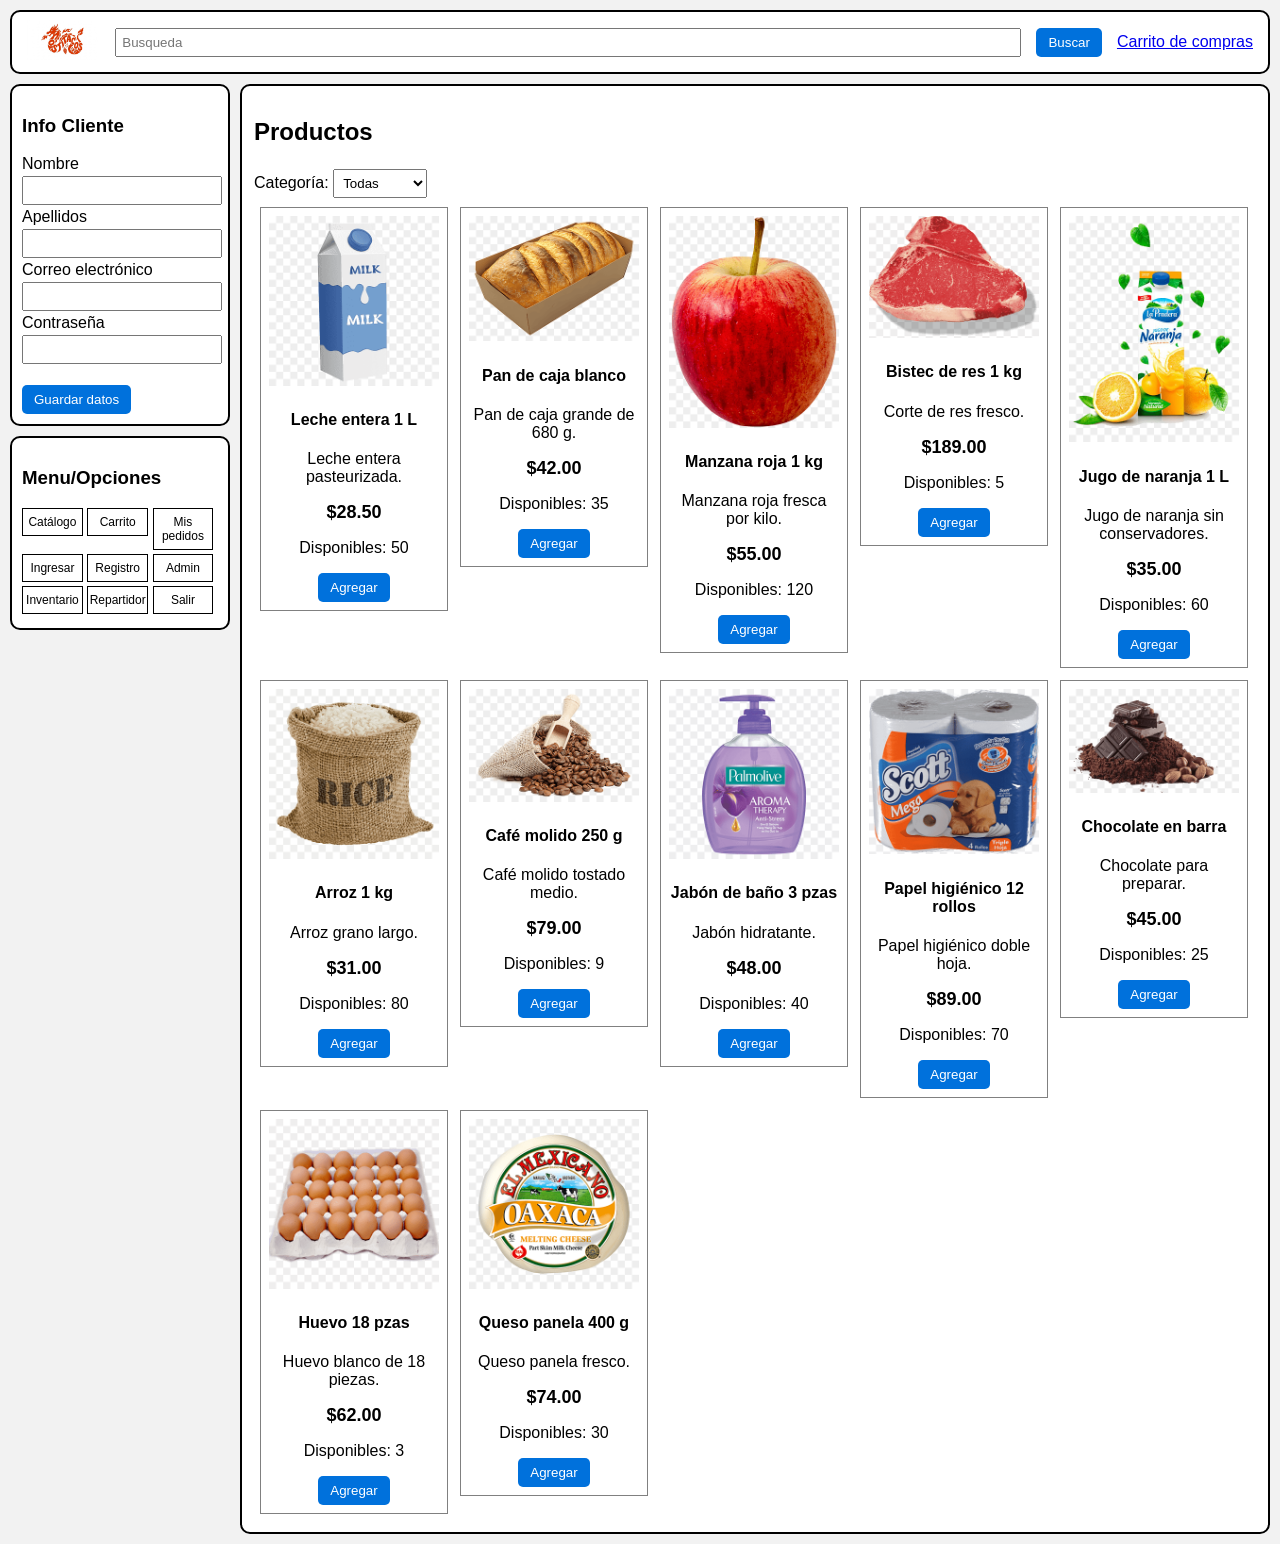
<file: index.html>
<!DOCTYPE html>
<html lang="es">
<head>
  <meta charset="UTF-8">
  <title>SuperYa</title>
  <!-- Esta pagina manda directo al catalogo -->
  <meta http-equiv="refresh" content="0; url=pages/catalogo.html">
</head>
<body>
  <p>Cargando... <a href="pages/catalogo.html">Entrar al catálogo</a></p>
</body>
</html>
</file>
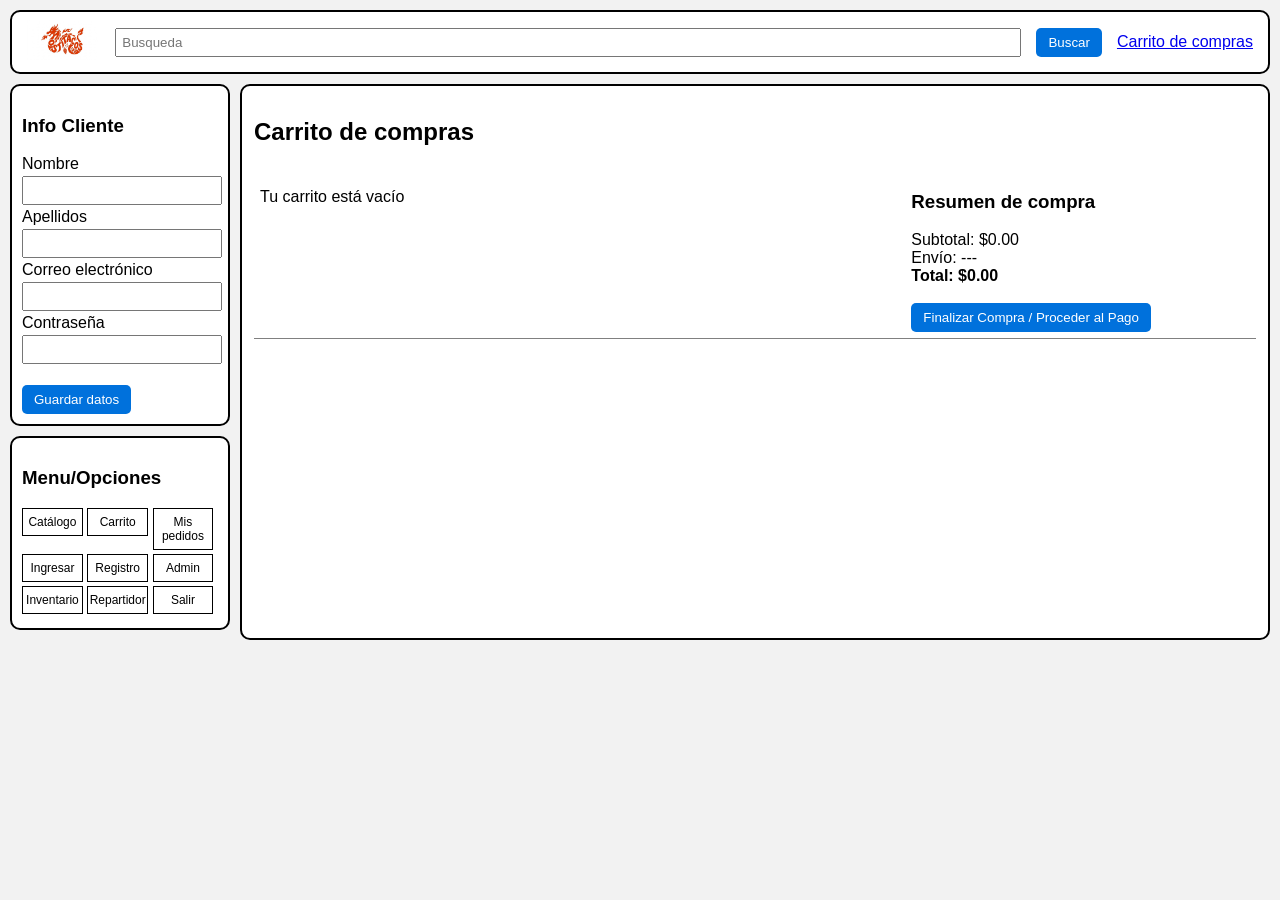
<file: pages/carrito.html>
<!DOCTYPE html>
<html lang="es">
<head>
  <meta charset="UTF-8">
  <title>Carrito - SuperYa</title>
  <link rel="stylesheet" href="../css/estilos.css">
</head>
<body>

  <!-- ENCABEZADO -->
  <div class="encabezado">
    <a href="catalogo.html"><img src="../img/logo.jpg" alt="LOGO/MARCA"></a>
    <input type="text" id="buscador" placeholder="Busqueda">
    <button onclick="buscar('catalogo.html')">Buscar</button>
    <a href="carrito.html">Carrito de compras </a>
  </div>

  <div class="contenedor">

    <!-- PANEL IZQUIERDO -->
    <div class="lateral">
      <div class="caja">
        <h3>Info Cliente</h3>
        Nombre<br><input type="text" id="cliNombre"><br>
        Apellidos<br><input type="text" id="cliApellidos"><br>
        Correo electrónico<br><input type="email" id="cliCorreo"><br>
        Contraseña<br><input type="password" id="cliClave"><br><br>
        <button onclick="guardarCliente()">Guardar datos</button>
      </div>
      <div class="caja menu">
        <h3>Menu/Opciones</h3>
        <a href="catalogo.html">Catálogo</a>
        <a href="carrito.html">Carrito</a>
        <a href="mis-pedidos.html">Mis pedidos</a>
        <a href="login.html">Ingresar</a>
        <a href="registro.html">Registro</a>
        <a href="admin/dashboard.html">Admin</a>
        <a href="admin/inventario.html">Inventario</a>
        <a href="repartidor/pedidos.html">Repartidor</a>
        <a href="#" onclick="cerrarSesion('login.html')">Salir</a>
      </div>
    </div>

    <!-- CONTENIDO -->
    <div class="principal">
      <h2>Carrito de compras</h2>
      <table>
        <tr>
          <td id="lista" width="65%" style="vertical-align:top"></td>
          <td style="vertical-align:top">
            <h3>Resumen de compra</h3>
            Subtotal: <span id="subtotal"></span><br>
            Envío: <span id="envio"></span><br>
            <b>Total: <span id="total"></span></b>
            <br><br>
            <button onclick="irAlPago()">Finalizar Compra / Proceder al Pago</button>
          </td>
        </tr>
      </table>
    </div>
  </div>

  <script src="../js/datos.js"></script>
  <script src="../js/carrito.js"></script>
</body>
</html>
</file>
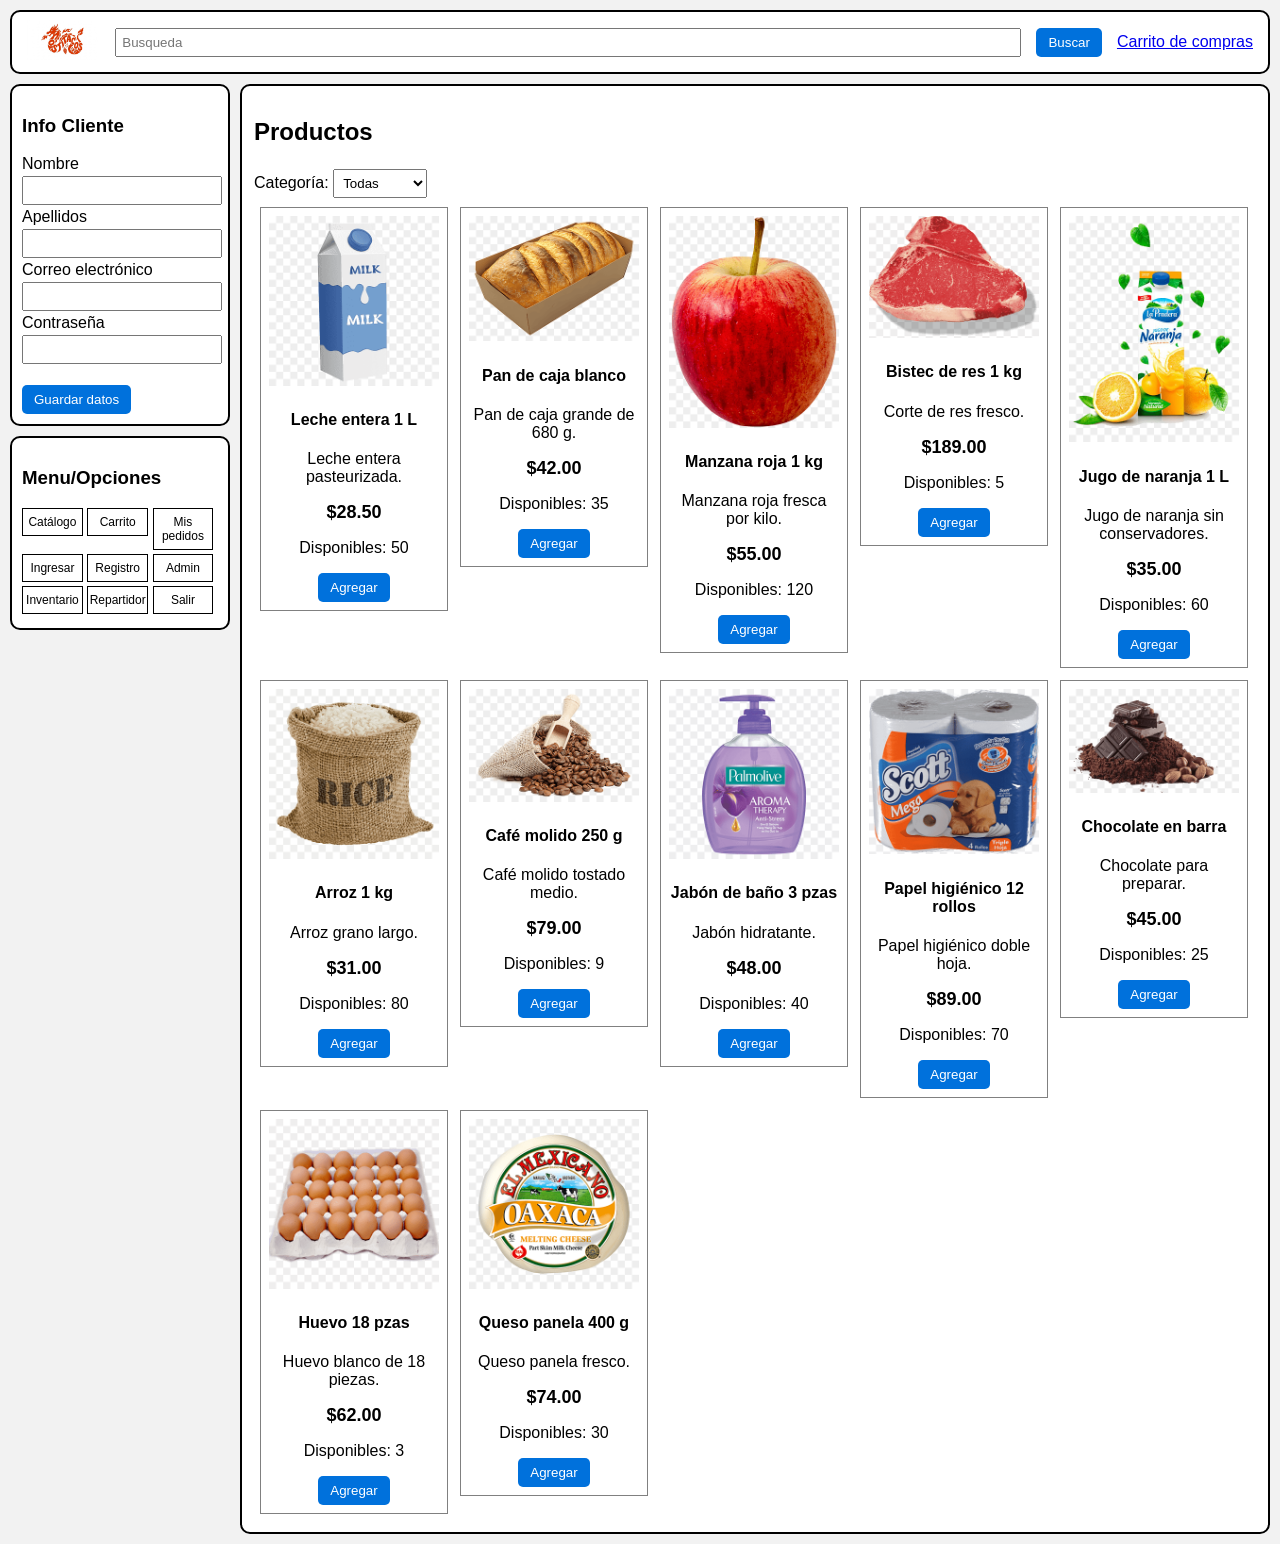
<file: pages/catalogo.html>
<!DOCTYPE html>
<html lang="es">
<head>
  <meta charset="UTF-8">
  <title>Catálogo - SuperYa</title>
  <link rel="stylesheet" href="../css/estilos.css">
</head>
<body>

  <!-- ENCABEZADO -->
  <div class="encabezado">
    <a href="catalogo.html"><img src="../img/logo.jpg" alt="LOGO/MARCA"></a>
    <input type="text" id="buscador" placeholder="Busqueda">
    <button onclick="buscar('catalogo.html')">Buscar</button>
    <a href="carrito.html">Carrito de compras</a>
  </div>

  <div class="contenedor">

    <!-- PANEL IZQUIERDO -->
    <div class="lateral">
      <div class="caja">
        <h3>Info Cliente</h3>
        Nombre<br><input type="text" id="cliNombre"><br>
        Apellidos<br><input type="text" id="cliApellidos"><br>
        Correo electrónico<br><input type="email" id="cliCorreo"><br>
        Contraseña<br><input type="password" id="cliClave"><br><br>
        <button onclick="guardarCliente()">Guardar datos</button>
      </div>
      <div class="caja menu">
        <h3>Menu/Opciones</h3>
        <a href="catalogo.html">Catálogo</a>
        <a href="carrito.html">Carrito</a>
        <a href="mis-pedidos.html">Mis pedidos</a>
        <a href="login.html">Ingresar</a>
        <a href="registro.html">Registro</a>
        <a href="admin/dashboard.html">Admin</a>
        <a href="admin/inventario.html">Inventario</a>
        <a href="repartidor/pedidos.html">Repartidor</a>
        <a href="#" onclick="cerrarSesion('login.html')">Salir</a>
      </div>
    </div>

    <!-- CONTENIDO -->
    <div class="principal">
      <h2>Productos</h2>
      Categoría:
      <select id="categoria" onchange="mostrar()">
        <option value="">Todas</option>
        <option>Lácteos</option>
        <option>Panadería</option>
        <option>Frutas</option>
        <option>Carnes</option>
        <option>Bebidas</option>
        <option>Despensa</option>
        <option>Limpieza</option>
      </select>
      <div id="productos"></div>
    </div>
  </div>

  <script src="../js/datos.js"></script>
  <script src="../js/catalogo.js"></script>
</body>
</html>
</file>
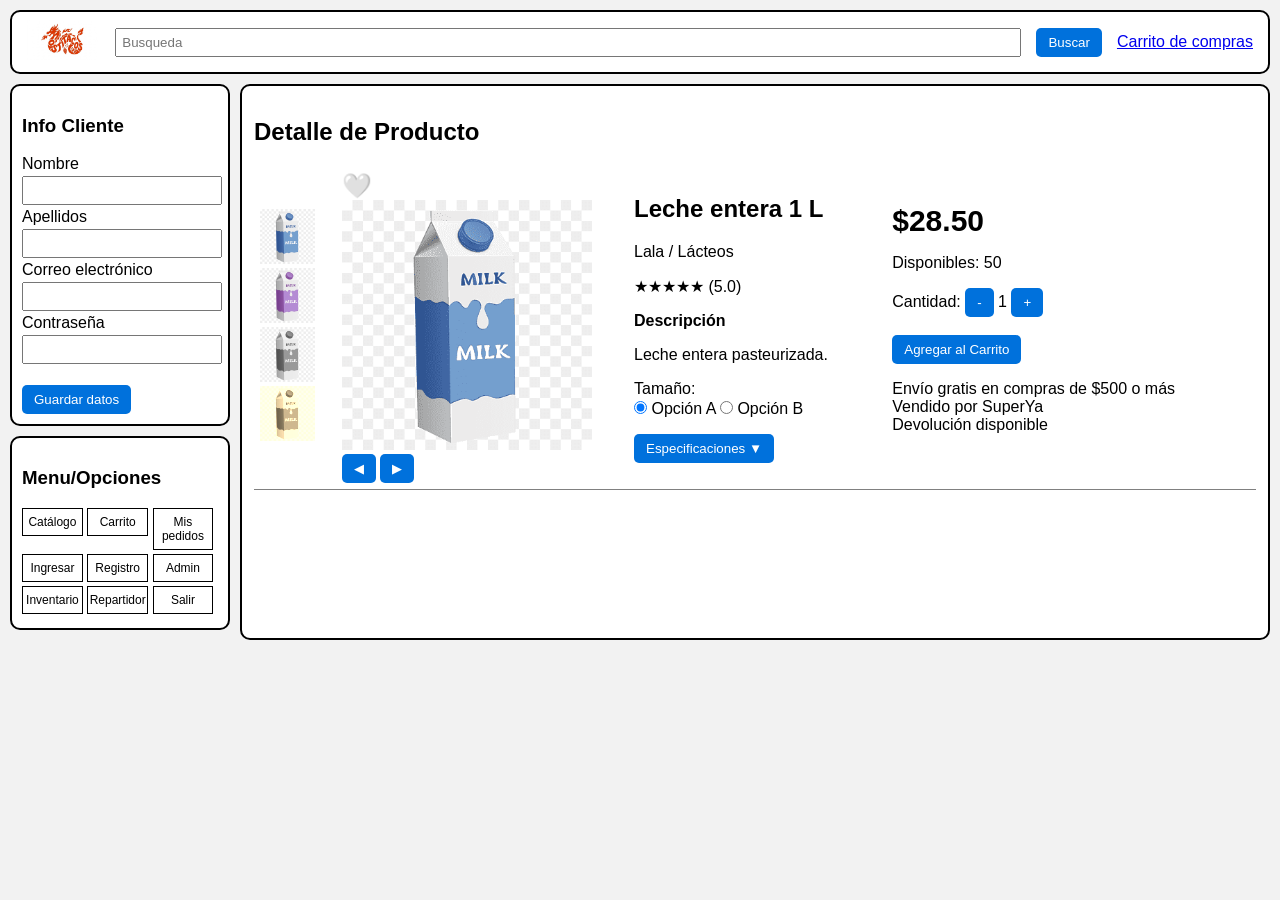
<file: pages/detalle-producto.html>
<!DOCTYPE html>
<html lang="es">
<head>
  <meta charset="UTF-8">
  <title>Detalle de producto - SuperYa</title>
  <link rel="stylesheet" href="../css/estilos.css">
</head>
<body>

  <!-- ENCABEZADO -->
  <div class="encabezado">
    <a href="catalogo.html"><img src="../img/logo.jpg" alt="LOGO/MARCA"></a>
    <input type="text" id="buscador" placeholder="Busqueda">
    <button onclick="buscar('catalogo.html')">Buscar</button>
    <a href="carrito.html">Carrito de compras</a>
  </div>

  <div class="contenedor">

    <!-- PANEL IZQUIERDO -->
    <div class="lateral">
      <div class="caja">
        <h3>Info Cliente</h3>
        Nombre<br><input type="text" id="cliNombre"><br>
        Apellidos<br><input type="text" id="cliApellidos"><br>
        Correo electrónico<br><input type="email" id="cliCorreo"><br>
        Contraseña<br><input type="password" id="cliClave"><br><br>
        <button onclick="guardarCliente()">Guardar datos</button>
      </div>
      <div class="caja menu">
        <h3>Menu/Opciones</h3>
        <a href="catalogo.html">Catálogo</a>
        <a href="carrito.html">Carrito</a>
        <a href="mis-pedidos.html">Mis pedidos</a>
        <a href="login.html">Ingresar</a>
        <a href="registro.html">Registro</a>
        <a href="admin/dashboard.html">Admin</a>
        <a href="admin/inventario.html">Inventario</a>
        <a href="repartidor/pedidos.html">Repartidor</a>
        <a href="#" onclick="cerrarSesion('login.html')">Salir</a>
      </div>
    </div>

    <!-- CONTENIDO -->
    <div class="principal">
      <h2>Detalle de Producto</h2>
      <table>
        <tr>
          <td width="70">
            <img id="mini0" width="55" onclick="cambiarFoto(0)"><br>
            <img id="mini1" width="55" onclick="cambiarFoto(1)"><br>
            <img id="mini2" width="55" onclick="cambiarFoto(2)"><br>
            <img id="mini3" width="55" onclick="cambiarFoto(3)">
          </td>
          <td width="280">
            <span id="corazon" onclick="favorito()" style="font-size:24px; cursor:pointer">🤍</span><br>
            <img id="fotoGrande" width="250"><br>
            <button onclick="cambiarFoto(posicion - 1)">◀</button>
            <button onclick="cambiarFoto(posicion + 1)">▶</button>
          </td>
          <td>
            <h2 id="nombre"></h2>
            <p id="marca"></p>
            <p id="estrellas"></p>
            <b>Descripción</b>
            <p id="descripcion"></p>
            Tamaño:<br>
            <input type="radio" name="tamano" checked> Opción A
            <input type="radio" name="tamano"> Opción B
            <p><button onclick="verEspecificaciones()">Especificaciones ▼</button></p>
            <ul id="specs" style="display:none"></ul>
          </td>
          <td>
            <div class="precio" style="font-size:30px" id="precio"></div>
            <p id="stock"></p>
            Cantidad:
            <button onclick="restarCantidad()">-</button>
            <span id="cantidad">1</span>
            <button onclick="sumarCantidad()">+</button>
            <br><br>
            <button onclick="agregar()">Agregar al Carrito</button>
            <p>Envío gratis en compras de $500 o más<br>Vendido por SuperYa<br>Devolución disponible</p>
          </td>
        </tr>
      </table>
    </div>
  </div>

  <script src="../js/datos.js"></script>
  <script src="../js/detalle.js"></script>
</body>
</html>
</file>
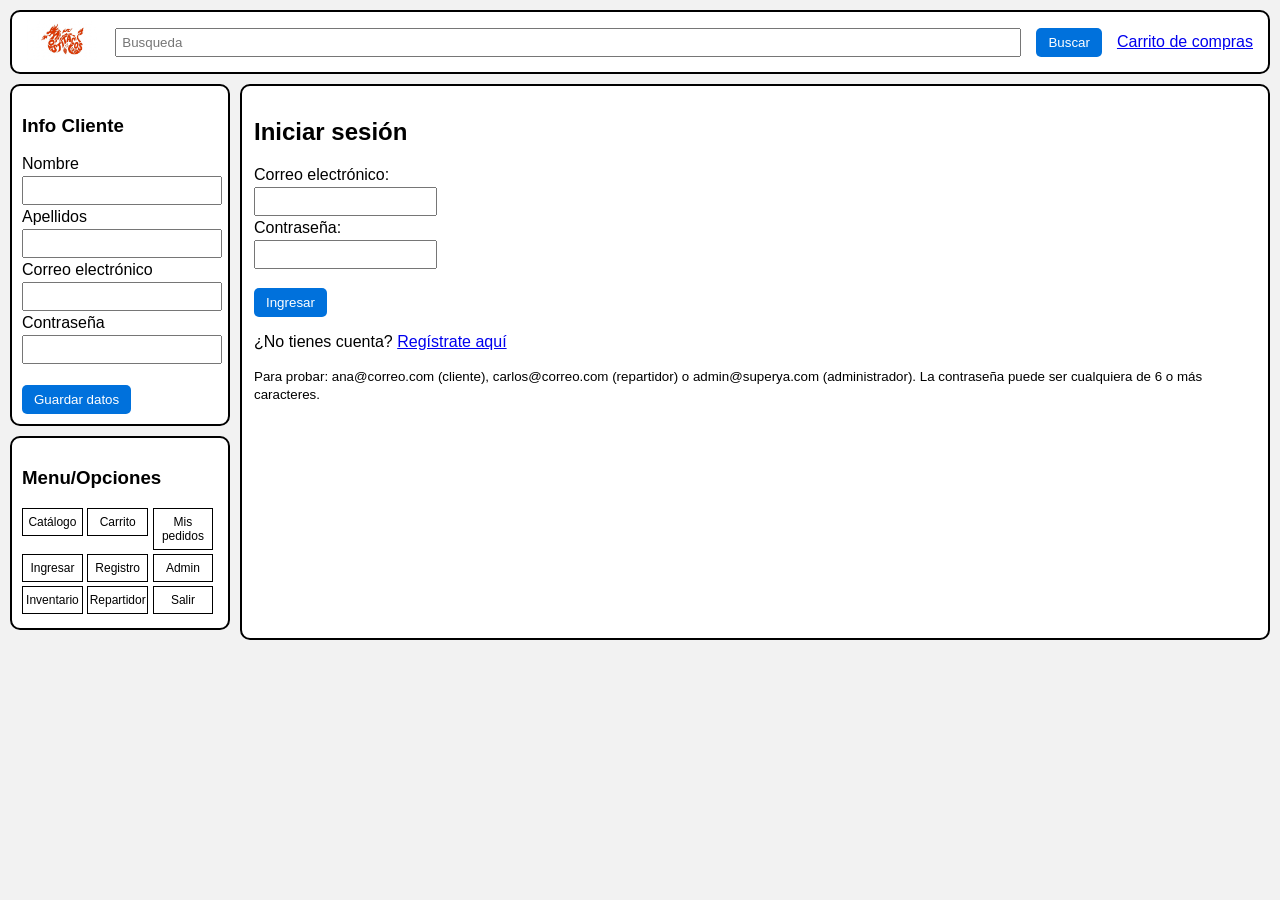
<file: pages/login.html>
<!DOCTYPE html>
<html lang="es">
<head>
  <meta charset="UTF-8">
  <title>Iniciar sesión - SuperYa</title>
  <link rel="stylesheet" href="../css/estilos.css">
</head>
<body>

  <!-- ENCABEZADO -->
  <div class="encabezado">
    <a href="catalogo.html"><img src="../img/logo.jpg" alt="LOGO/MARCA"></a>
    <input type="text" id="buscador" placeholder="Busqueda">
    <button onclick="buscar('catalogo.html')">Buscar</button>
    <a href="carrito.html">Carrito de compras</a>
  </div>

  <div class="contenedor">

    <!-- PANEL IZQUIERDO -->
    <div class="lateral">
      <div class="caja">
        <h3>Info Cliente</h3>
        Nombre<br><input type="text" id="cliNombre"><br>
        Apellidos<br><input type="text" id="cliApellidos"><br>
        Correo electrónico<br><input type="email" id="cliCorreo"><br>
        Contraseña<br><input type="password" id="cliClave"><br><br>
        <button onclick="guardarCliente()">Guardar datos</button>
      </div>
      <div class="caja menu">
        <h3>Menu/Opciones</h3>
        <a href="catalogo.html">Catálogo</a>
        <a href="carrito.html">Carrito</a>
        <a href="mis-pedidos.html">Mis pedidos</a>
        <a href="login.html">Ingresar</a>
        <a href="registro.html">Registro</a>
        <a href="admin/dashboard.html">Admin</a>
        <a href="admin/inventario.html">Inventario</a>
        <a href="repartidor/pedidos.html">Repartidor</a>
        <a href="#" onclick="cerrarSesion('login.html')">Salir</a>
      </div>
    </div>

    <!-- CONTENIDO -->
    <div class="principal">
      <h2>Iniciar sesión</h2>
      Correo electrónico:<br><input type="email" id="correo"><br>
      Contraseña:<br><input type="password" id="clave"><br>
      <p class="error" id="error"></p>
      <button onclick="iniciarSesion()">Ingresar</button>
      <p>¿No tienes cuenta? <a href="registro.html">Regístrate aquí</a></p>
      <p><small>Para probar: ana@correo.com (cliente), carlos@correo.com (repartidor) o admin@superya.com (administrador). La contraseña puede ser cualquiera de 6 o más caracteres.</small></p>
    </div>
  </div>

  <script src="../js/datos.js"></script>
  <script src="../js/login.js"></script>
</body>
</html>
</file>
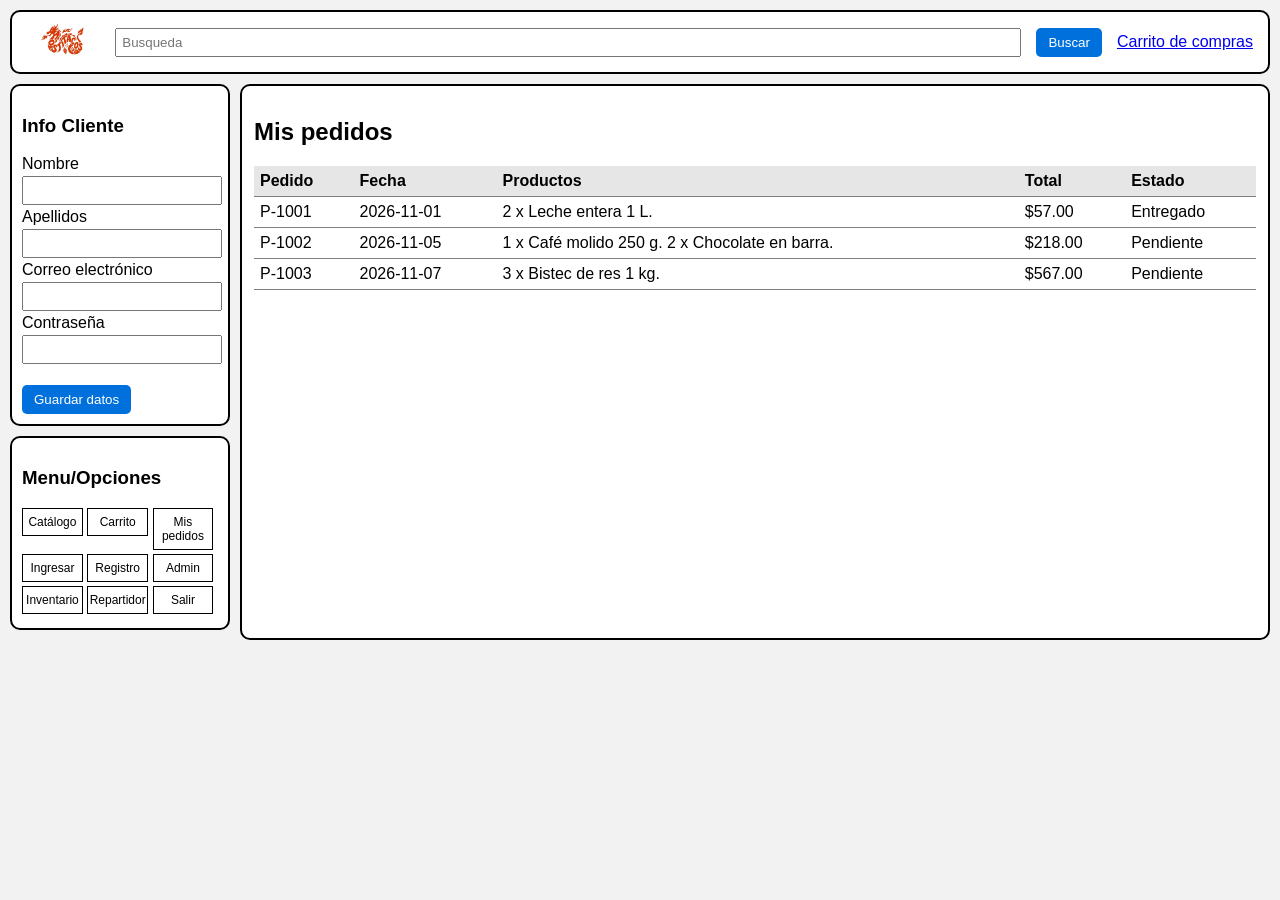
<file: pages/mis-pedidos.html>
<!DOCTYPE html>
<html lang="es">
<head>
  <meta charset="UTF-8">
  <title>Mis pedidos - SuperYa</title>
  <link rel="stylesheet" href="../css/estilos.css">
</head>
<body>

  <!-- ENCABEZADO -->
  <div class="encabezado">
    <a href="catalogo.html"><img src="../img/logo.jpg" alt="LOGO/MARCA"></a>
    <input type="text" id="buscador" placeholder="Busqueda">
    <button onclick="buscar('catalogo.html')">Buscar</button>
    <a href="carrito.html">Carrito de compras</a>
  </div>

  <div class="contenedor">

    <!-- PANEL IZQUIERDO -->
    <div class="lateral">
      <div class="caja">
        <h3>Info Cliente</h3>
        Nombre<br><input type="text" id="cliNombre"><br>
        Apellidos<br><input type="text" id="cliApellidos"><br>
        Correo electrónico<br><input type="email" id="cliCorreo"><br>
        Contraseña<br><input type="password" id="cliClave"><br><br>
        <button onclick="guardarCliente()">Guardar datos</button>
      </div>
      <div class="caja menu">
        <h3>Menu/Opciones</h3>
        <a href="catalogo.html">Catálogo</a>
        <a href="carrito.html">Carrito</a>
        <a href="mis-pedidos.html">Mis pedidos</a>
        <a href="login.html">Ingresar</a>
        <a href="registro.html">Registro</a>
        <a href="admin/dashboard.html">Admin</a>
        <a href="admin/inventario.html">Inventario</a>
        <a href="repartidor/pedidos.html">Repartidor</a>
        <a href="#" onclick="cerrarSesion('login.html')">Salir</a>
      </div>
    </div>

    <!-- CONTENIDO -->
    <div class="principal">
      <h2>Mis pedidos</h2>
      <table>
        <tr><th>Pedido</th><th>Fecha</th><th>Productos</th><th>Total</th><th>Estado</th></tr>
        <tbody id="tabla"></tbody>
      </table>
    </div>
  </div>

  <script src="../js/datos.js"></script>
  <script src="../js/mis-pedidos.js"></script>
</body>
</html>
</file>
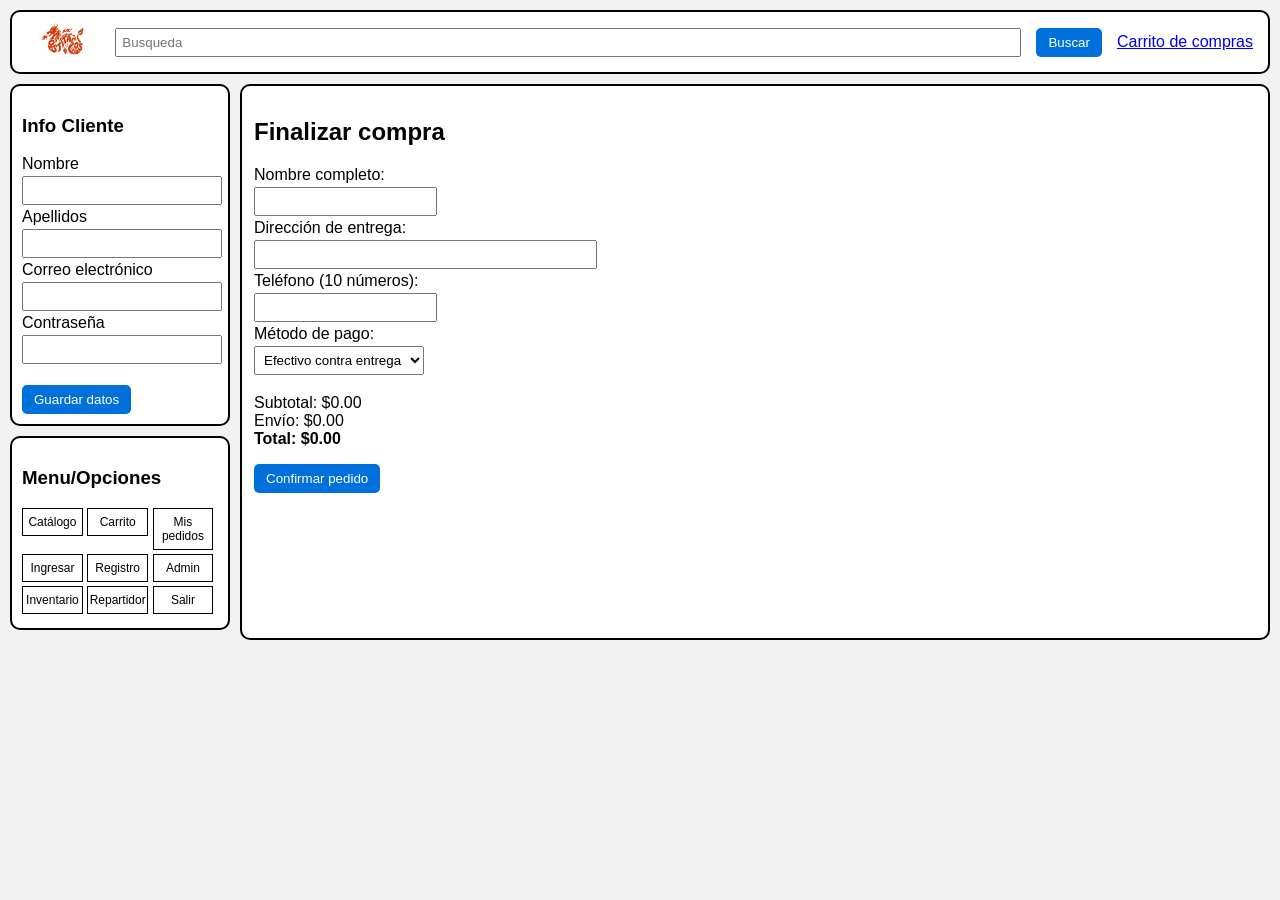
<file: pages/pago.html>
<!DOCTYPE html>
<html lang="es">
<head>
  <meta charset="UTF-8">
  <title>Pago - SuperYa</title>
  <link rel="stylesheet" href="../css/estilos.css">
</head>
<body>

  <!-- ENCABEZADO -->
  <div class="encabezado">
    <a href="catalogo.html"><img src="../img/logo.jpg" alt="LOGO/MARCA"></a>
    <input type="text" id="buscador" placeholder="Busqueda">
    <button onclick="buscar('catalogo.html')">Buscar</button>
    <a href="carrito.html">Carrito de compras</a>
  </div>

  <div class="contenedor">

    <!-- PANEL IZQUIERDO -->
    <div class="lateral">
      <div class="caja">
        <h3>Info Cliente</h3>
        Nombre<br><input type="text" id="cliNombre"><br>
        Apellidos<br><input type="text" id="cliApellidos"><br>
        Correo electrónico<br><input type="email" id="cliCorreo"><br>
        Contraseña<br><input type="password" id="cliClave"><br><br>
        <button onclick="guardarCliente()">Guardar datos</button>
      </div>
      <div class="caja menu">
        <h3>Menu/Opciones</h3>
        <a href="catalogo.html">Catálogo</a>
        <a href="carrito.html">Carrito</a>
        <a href="mis-pedidos.html">Mis pedidos</a>
        <a href="login.html">Ingresar</a>
        <a href="registro.html">Registro</a>
        <a href="admin/dashboard.html">Admin</a>
        <a href="admin/inventario.html">Inventario</a>
        <a href="repartidor/pedidos.html">Repartidor</a>
        <a href="#" onclick="cerrarSesion('login.html')">Salir</a>
      </div>
    </div>

    <!-- CONTENIDO -->
    <div class="principal">
      <h2>Finalizar compra</h2>
      <div id="confirmacion" class="mensaje" style="display:none"></div>
      <div id="formulario">
        Nombre completo:<br><input type="text" id="nombre"><br>
        Dirección de entrega:<br><input type="text" id="direccion" size="40"><br>
        Teléfono (10 números):<br><input type="text" id="telefono"><br>
        Método de pago:<br>
        <select id="metodo" onchange="cambiarMetodo()">
          <option value="efectivo">Efectivo contra entrega</option>
          <option value="tarjeta">Tarjeta</option>
        </select>
        <div id="datosTarjeta" style="display:none">
          Número de tarjeta (16 números):<br><input type="text" id="tarjeta">
        </div>
        <p id="resumen"></p>
        <p class="error" id="error"></p>
        <button onclick="confirmarPedido()">Confirmar pedido</button>
      </div>
    </div>
  </div>

  <script src="../js/datos.js"></script>
  <script src="../js/pago.js"></script>
</body>
</html>
</file>
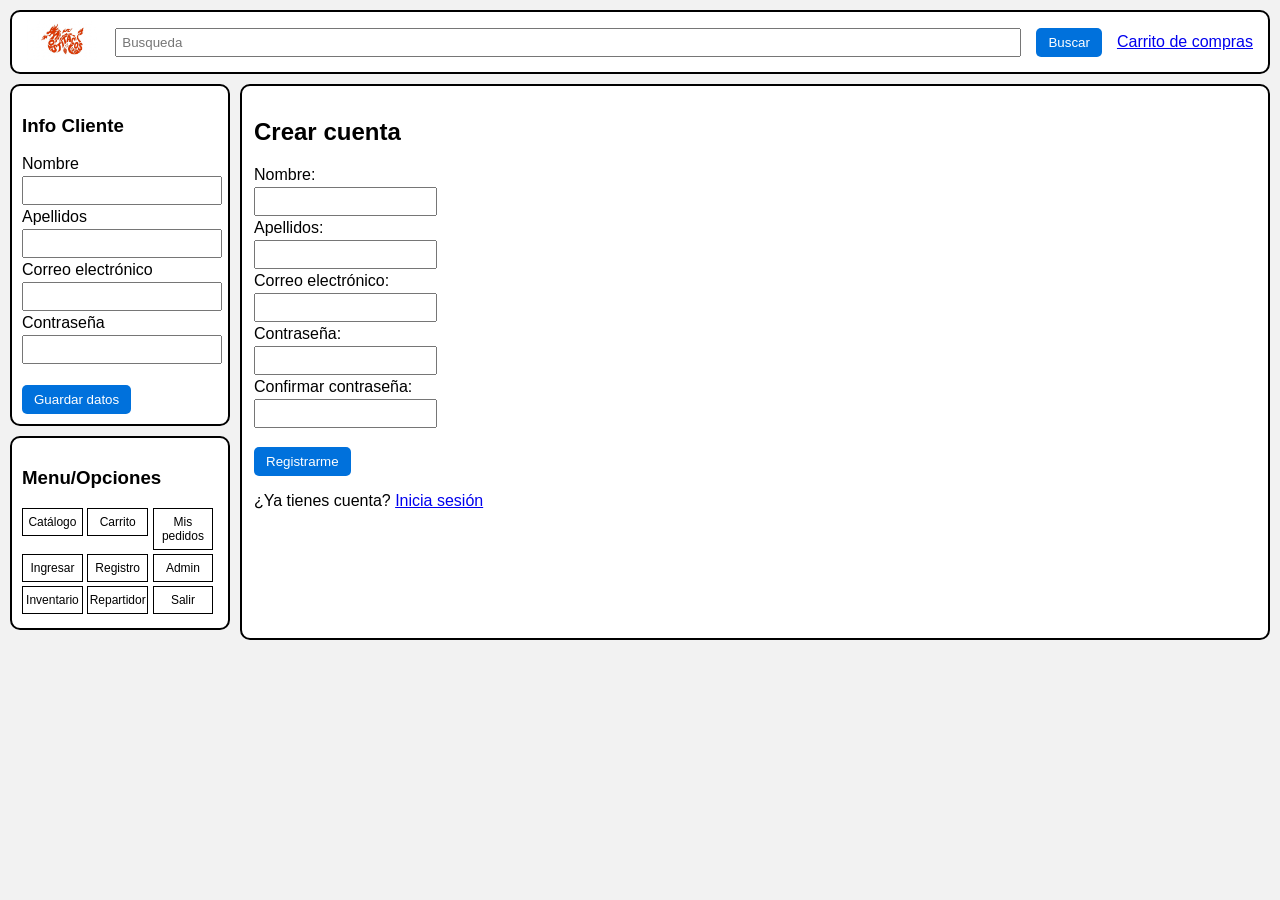
<file: pages/registro.html>
<!DOCTYPE html>
<html lang="es">
<head>
  <meta charset="UTF-8">
  <title>Registro - SuperYa</title>
  <link rel="stylesheet" href="../css/estilos.css">
</head>
<body>

  <!-- ENCABEZADO -->
  <div class="encabezado">
    <a href="catalogo.html"><img src="../img/logo.jpg" alt="LOGO/MARCA"></a>
    <input type="text" id="buscador" placeholder="Busqueda">
    <button onclick="buscar('catalogo.html')">Buscar</button>
    <a href="carrito.html">Carrito de compras</a>
  </div>

  <div class="contenedor">

    <!-- PANEL IZQUIERDO -->
    <div class="lateral">
      <div class="caja">
        <h3>Info Cliente</h3>
        Nombre<br><input type="text" id="cliNombre"><br>
        Apellidos<br><input type="text" id="cliApellidos"><br>
        Correo electrónico<br><input type="email" id="cliCorreo"><br>
        Contraseña<br><input type="password" id="cliClave"><br><br>
        <button onclick="guardarCliente()">Guardar datos</button>
      </div>
      <div class="caja menu">
        <h3>Menu/Opciones</h3>
        <a href="catalogo.html">Catálogo</a>
        <a href="carrito.html">Carrito</a>
        <a href="mis-pedidos.html">Mis pedidos</a>
        <a href="login.html">Ingresar</a>
        <a href="registro.html">Registro</a>
        <a href="admin/dashboard.html">Admin</a>
        <a href="admin/inventario.html">Inventario</a>
        <a href="repartidor/pedidos.html">Repartidor</a>
        <a href="#" onclick="cerrarSesion('login.html')">Salir</a>
      </div>
    </div>

    <!-- CONTENIDO -->
    <div class="principal">
      <h2>Crear cuenta</h2>
      Nombre:<br><input type="text" id="nombre"><br>
      Apellidos:<br><input type="text" id="apellidos"><br>
      Correo electrónico:<br><input type="email" id="correo"><br>
      Contraseña:<br><input type="password" id="clave"><br>
      Confirmar contraseña:<br><input type="password" id="clave2"><br>
      <p class="error" id="error"></p>
      <button onclick="registrar()">Registrarme</button>
      <p>¿Ya tienes cuenta? <a href="login.html">Inicia sesión</a></p>
    </div>
  </div>

  <script src="../js/datos.js"></script>
  <script src="../js/registro.js"></script>
</body>
</html>
</file>
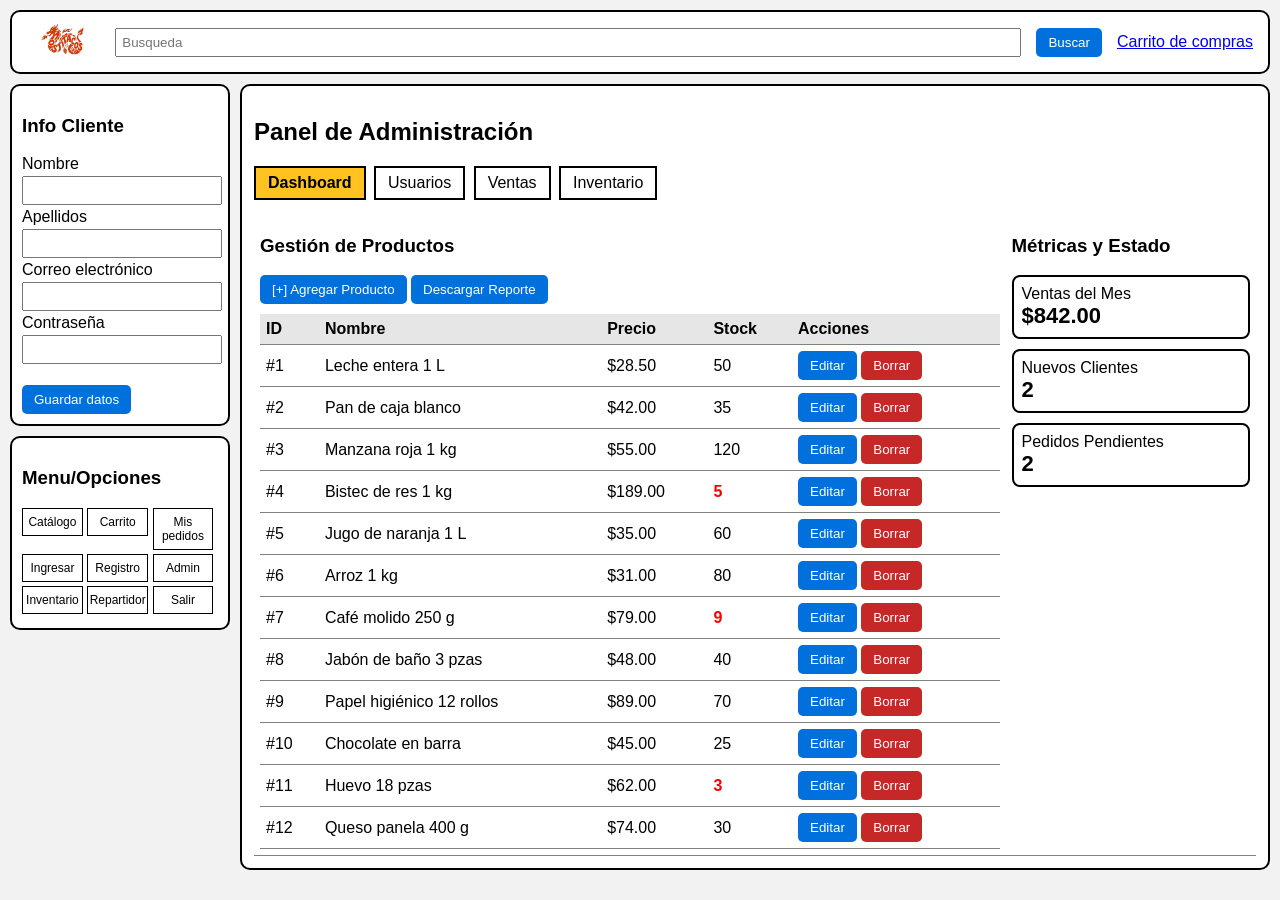
<file: pages/admin/dashboard.html>
<!DOCTYPE html>
<html lang="es">
<head>
  <meta charset="UTF-8">
  <title>Dashboard - SuperYa</title>
  <link rel="stylesheet" href="../../css/estilos.css">
</head>
<body>

  <!-- ENCABEZADO -->
  <div class="encabezado">
    <a href="../catalogo.html"><img src="../../img/logo.jpg" alt="LOGO/MARCA"></a>
    <input type="text" id="buscador" placeholder="Busqueda">
    <button onclick="buscar('../catalogo.html')">Buscar</button>
    <a href="../carrito.html">Carrito de compras</a>
  </div>

  <div class="contenedor">

    <!-- PANEL IZQUIERDO -->
    <div class="lateral">
      <div class="caja">
        <h3>Info Cliente</h3>
        Nombre<br><input type="text" id="cliNombre"><br>
        Apellidos<br><input type="text" id="cliApellidos"><br>
        Correo electrónico<br><input type="email" id="cliCorreo"><br>
        Contraseña<br><input type="password" id="cliClave"><br><br>
        <button onclick="guardarCliente()">Guardar datos</button>
      </div>
      <div class="caja menu">
        <h3>Menu/Opciones</h3>
        <a href="../catalogo.html">Catálogo</a>
        <a href="../carrito.html">Carrito</a>
        <a href="../mis-pedidos.html">Mis pedidos</a>
        <a href="../login.html">Ingresar</a>
        <a href="../registro.html">Registro</a>
        <a href="../admin/dashboard.html">Admin</a>
        <a href="../admin/inventario.html">Inventario</a>
        <a href="../repartidor/pedidos.html">Repartidor</a>
        <a href="#" onclick="cerrarSesion('../login.html')">Salir</a>
      </div>
    </div>

    <!-- CONTENIDO -->
    <div class="principal">
      <h2>Panel de Administración</h2>
      <div class="pestanas">
        <a href="dashboard.html" class="activa">Dashboard</a>
        <a href="usuarios.html">Usuarios</a>
        <a href="ventas.html">Ventas</a>
        <a href="inventario.html">Inventario</a>
      </div>
      <table>
        <tr>
          <td width="75%" style="vertical-align:top">
            <h3>Gestión de Productos</h3>
            <button onclick="nuevoProducto()">[+] Agregar Producto</button>
            <button onclick="descargarReporte()">Descargar Reporte</button>

            <div id="formProducto" class="caja" style="display:none; margin-top:10px">
              <input type="hidden" id="idProducto">
              Nombre: <input type="text" id="pNombre"><br>
              Marca: <input type="text" id="pMarca"><br>
              Categoría: <input type="text" id="pCategoria"><br>
              Precio: <input type="number" id="pPrecio"><br>
              Stock: <input type="number" id="pStock"><br><br>
              <button onclick="guardarProducto()">Guardar</button>
              <button class="rojo" onclick="cancelar()">Cancelar</button>
            </div>

            <table>
              <tr><th>ID</th><th>Nombre</th><th>Precio</th><th>Stock</th><th>Acciones</th></tr>
              <tbody id="tabla"></tbody>
            </table>
          </td>
          <td style="vertical-align:top">
            <h3>Métricas y Estado</h3>
            <div class="metrica">Ventas del Mes <b id="ventas"></b></div>
            <div class="metrica">Nuevos Clientes <b id="clientes"></b></div>
            <div class="metrica">Pedidos Pendientes <b id="pendientes"></b></div>
          </td>
        </tr>
      </table>
    </div>
  </div>

  <script src="../../js/datos.js"></script>
  <script src="../../js/admin-dashboard.js"></script>
</body>
</html>
</file>
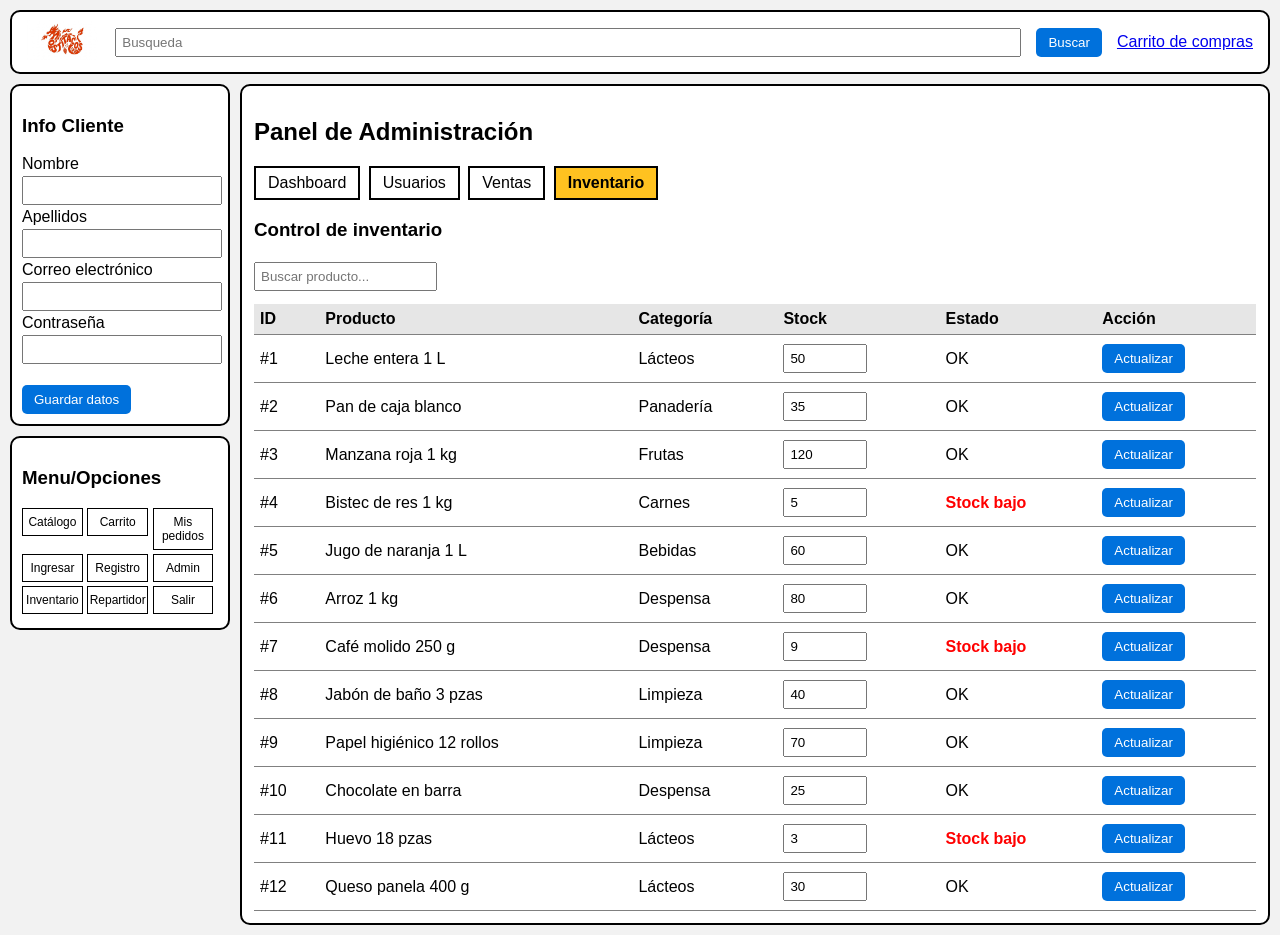
<file: pages/admin/inventario.html>
<!DOCTYPE html>
<html lang="es">
<head>
  <meta charset="UTF-8">
  <title>Inventario - SuperYa</title>
  <link rel="stylesheet" href="../../css/estilos.css">
</head>
<body>

  <!-- ENCABEZADO -->
  <div class="encabezado">
    <a href="../catalogo.html"><img src="../../img/logo.jpg" alt="LOGO/MARCA"></a>
    <input type="text" id="buscador" placeholder="Busqueda">
    <button onclick="buscar('../catalogo.html')">Buscar</button>
    <a href="../carrito.html">Carrito de compras</a>
  </div>

  <div class="contenedor">

    <!-- PANEL IZQUIERDO -->
    <div class="lateral">
      <div class="caja">
        <h3>Info Cliente</h3>
        Nombre<br><input type="text" id="cliNombre"><br>
        Apellidos<br><input type="text" id="cliApellidos"><br>
        Correo electrónico<br><input type="email" id="cliCorreo"><br>
        Contraseña<br><input type="password" id="cliClave"><br><br>
        <button onclick="guardarCliente()">Guardar datos</button>
      </div>
      <div class="caja menu">
        <h3>Menu/Opciones</h3>
        <a href="../catalogo.html">Catálogo</a>
        <a href="../carrito.html">Carrito</a>
        <a href="../mis-pedidos.html">Mis pedidos</a>
        <a href="../login.html">Ingresar</a>
        <a href="../registro.html">Registro</a>
        <a href="../admin/dashboard.html">Admin</a>
        <a href="../admin/inventario.html">Inventario</a>
        <a href="../repartidor/pedidos.html">Repartidor</a>
        <a href="#" onclick="cerrarSesion('../login.html')">Salir</a>
      </div>
    </div>

    <!-- CONTENIDO -->
    <div class="principal">
      <h2>Panel de Administración</h2>
      <div class="pestanas">
        <a href="dashboard.html">Dashboard</a>
        <a href="usuarios.html">Usuarios</a>
        <a href="ventas.html">Ventas</a>
        <a href="inventario.html" class="activa">Inventario</a>
      </div>
      <h3>Control de inventario</h3>
      <input type="text" id="buscarInv" placeholder="Buscar producto..." onkeyup="mostrarInventario()">
      <table>
        <tr><th>ID</th><th>Producto</th><th>Categoría</th><th>Stock</th><th>Estado</th><th>Acción</th></tr>
        <tbody id="tabla"></tbody>
      </table>
    </div>
  </div>

  <script src="../../js/datos.js"></script>
  <script src="../../js/admin-inventario.js"></script>
</body>
</html>
</file>
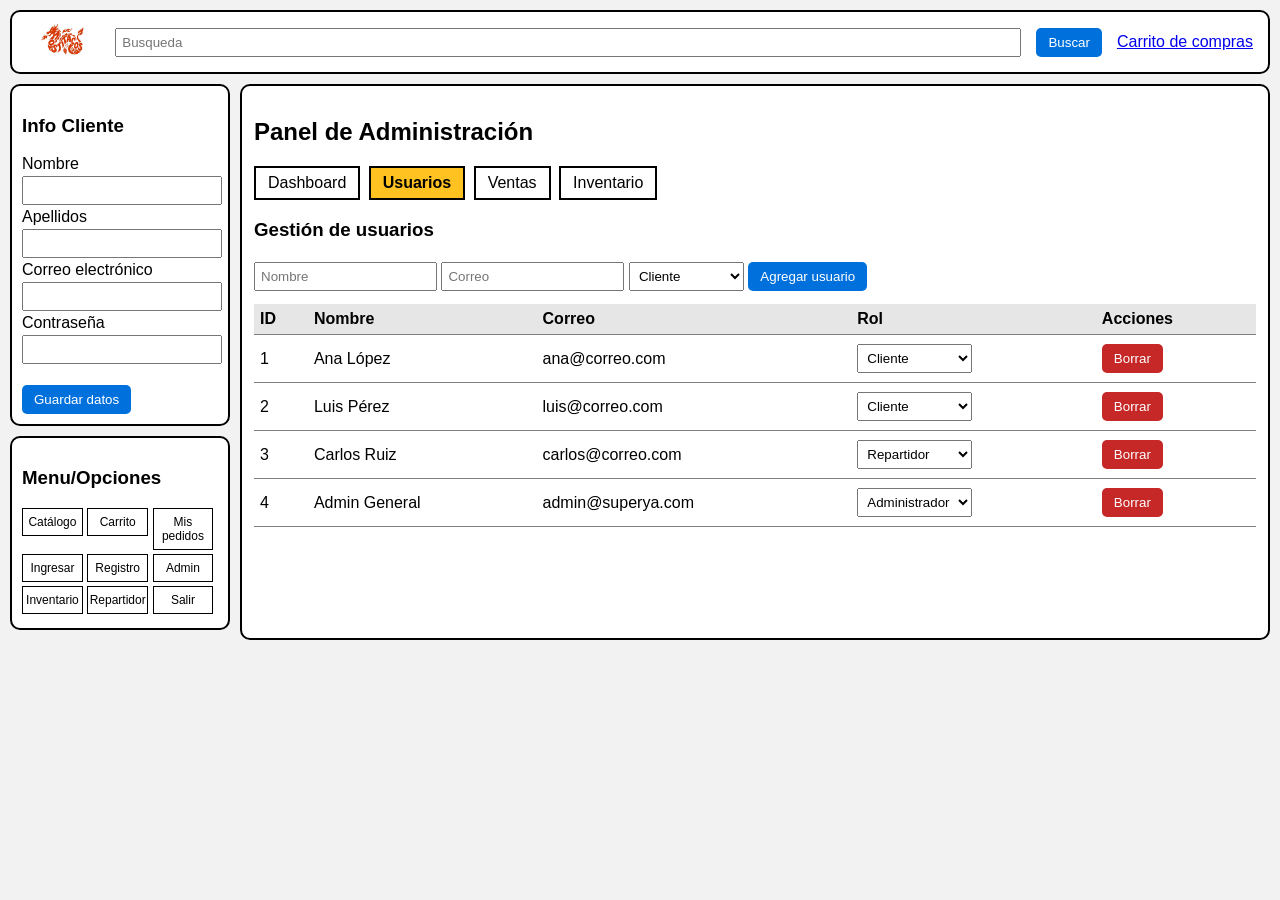
<file: pages/admin/usuarios.html>
<!DOCTYPE html>
<html lang="es">
<head>
  <meta charset="UTF-8">
  <title>Usuarios - SuperYa</title>
  <link rel="stylesheet" href="../../css/estilos.css">
</head>
<body>

  <!-- ENCABEZADO -->
  <div class="encabezado">
    <a href="../catalogo.html"><img src="../../img/logo.jpg" alt="LOGO/MARCA"></a>
    <input type="text" id="buscador" placeholder="Busqueda">
    <button onclick="buscar('../catalogo.html')">Buscar</button>
    <a href="../carrito.html">Carrito de compras</a>
  </div>

  <div class="contenedor">

    <!-- PANEL IZQUIERDO -->
    <div class="lateral">
      <div class="caja">
        <h3>Info Cliente</h3>
        Nombre<br><input type="text" id="cliNombre"><br>
        Apellidos<br><input type="text" id="cliApellidos"><br>
        Correo electrónico<br><input type="email" id="cliCorreo"><br>
        Contraseña<br><input type="password" id="cliClave"><br><br>
        <button onclick="guardarCliente()">Guardar datos</button>
      </div>
      <div class="caja menu">
        <h3>Menu/Opciones</h3>
        <a href="../catalogo.html">Catálogo</a>
        <a href="../carrito.html">Carrito</a>
        <a href="../mis-pedidos.html">Mis pedidos</a>
        <a href="../login.html">Ingresar</a>
        <a href="../registro.html">Registro</a>
        <a href="../admin/dashboard.html">Admin</a>
        <a href="../admin/inventario.html">Inventario</a>
        <a href="../repartidor/pedidos.html">Repartidor</a>
        <a href="#" onclick="cerrarSesion('../login.html')">Salir</a>
      </div>
    </div>

    <!-- CONTENIDO -->
    <div class="principal">
      <h2>Panel de Administración</h2>
      <div class="pestanas">
        <a href="dashboard.html">Dashboard</a>
        <a href="usuarios.html" class="activa">Usuarios</a>
        <a href="ventas.html">Ventas</a>
        <a href="inventario.html">Inventario</a>
      </div>
      <h3>Gestión de usuarios</h3>
      <input type="text" id="uNombre" placeholder="Nombre">
      <input type="email" id="uCorreo" placeholder="Correo">
      <select id="uRol">
        <option>Cliente</option>
        <option>Repartidor</option>
        <option>Administrador</option>
      </select>
      <button onclick="agregarUsuario()">Agregar usuario</button>
      <table>
        <tr><th>ID</th><th>Nombre</th><th>Correo</th><th>Rol</th><th>Acciones</th></tr>
        <tbody id="tabla"></tbody>
      </table>
    </div>
  </div>

  <script src="../../js/datos.js"></script>
  <script src="../../js/admin-usuarios.js"></script>
</body>
</html>
</file>
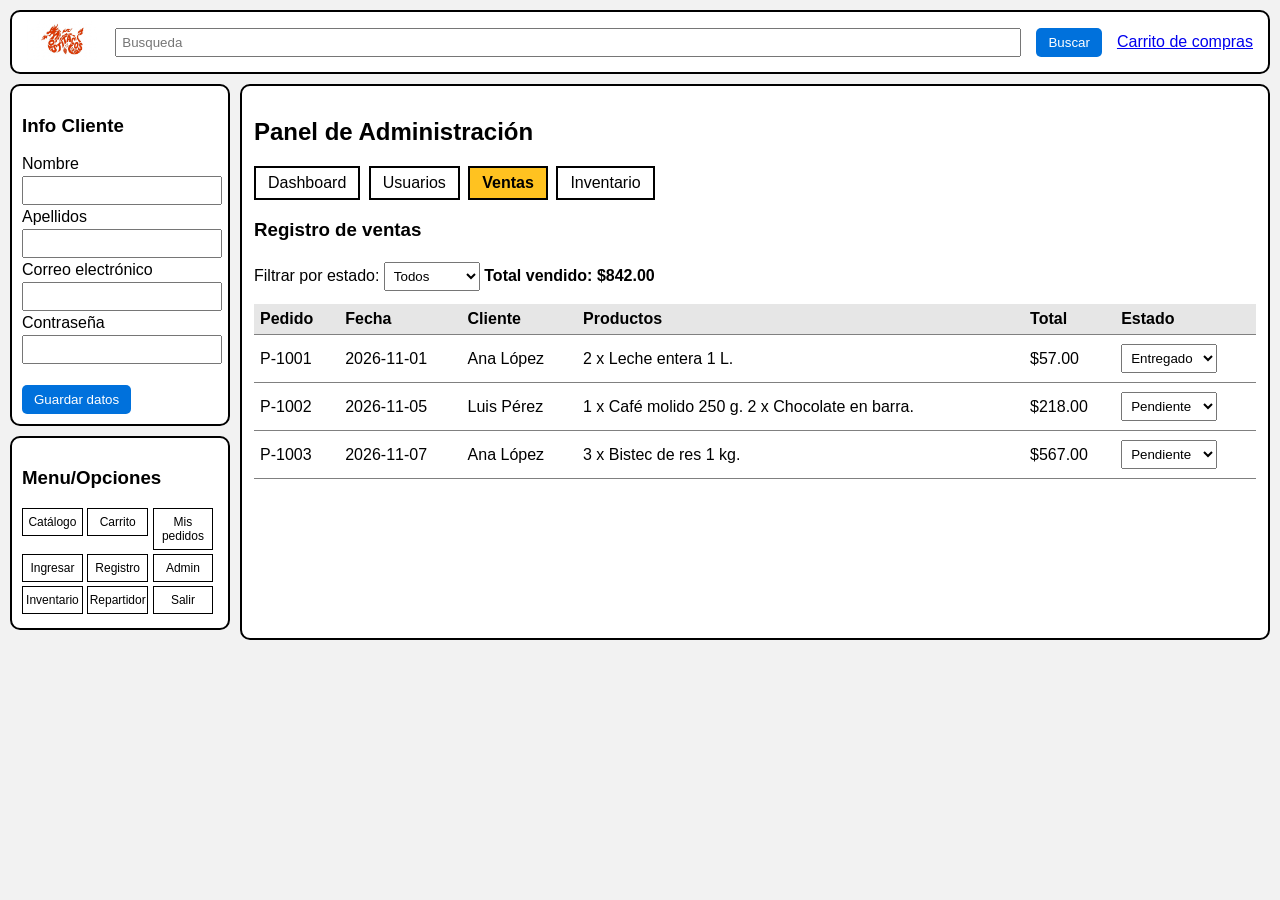
<file: pages/admin/ventas.html>
<!DOCTYPE html>
<html lang="es">
<head>
  <meta charset="UTF-8">
  <title>Ventas - SuperYa</title>
  <link rel="stylesheet" href="../../css/estilos.css">
</head>
<body>

  <!-- ENCABEZADO -->
  <div class="encabezado">
    <a href="../catalogo.html"><img src="../../img/logo.jpg" alt="LOGO/MARCA"></a>
    <input type="text" id="buscador" placeholder="Busqueda">
    <button onclick="buscar('../catalogo.html')">Buscar</button>
    <a href="../carrito.html">Carrito de compras</a>
  </div>

  <div class="contenedor">

    <!-- PANEL IZQUIERDO -->
    <div class="lateral">
      <div class="caja">
        <h3>Info Cliente</h3>
        Nombre<br><input type="text" id="cliNombre"><br>
        Apellidos<br><input type="text" id="cliApellidos"><br>
        Correo electrónico<br><input type="email" id="cliCorreo"><br>
        Contraseña<br><input type="password" id="cliClave"><br><br>
        <button onclick="guardarCliente()">Guardar datos</button>
      </div>
      <div class="caja menu">
        <h3>Menu/Opciones</h3>
        <a href="../catalogo.html">Catálogo</a>
        <a href="../carrito.html">Carrito</a>
        <a href="../mis-pedidos.html">Mis pedidos</a>
        <a href="../login.html">Ingresar</a>
        <a href="../registro.html">Registro</a>
        <a href="../admin/dashboard.html">Admin</a>
        <a href="../admin/inventario.html">Inventario</a>
        <a href="../repartidor/pedidos.html">Repartidor</a>
        <a href="#" onclick="cerrarSesion('../login.html')">Salir</a>
      </div>
    </div>

    <!-- CONTENIDO -->
    <div class="principal">
      <h2>Panel de Administración</h2>
      <div class="pestanas">
        <a href="dashboard.html">Dashboard</a>
        <a href="usuarios.html">Usuarios</a>
        <a href="ventas.html" class="activa">Ventas</a>
        <a href="inventario.html">Inventario</a>
      </div>
      <h3>Registro de ventas</h3>
      Filtrar por estado:
      <select id="filtro" onchange="mostrarVentas()">
        <option value="">Todos</option>
        <option>Pendiente</option>
        <option>En camino</option>
        <option>Entregado</option>
        <option>Cancelado</option>
      </select>
      <b>Total vendido: <span id="suma"></span></b>
      <table>
        <tr><th>Pedido</th><th>Fecha</th><th>Cliente</th><th>Productos</th><th>Total</th><th>Estado</th></tr>
        <tbody id="tabla"></tbody>
      </table>
    </div>
  </div>

  <script src="../../js/datos.js"></script>
  <script src="../../js/admin-ventas.js"></script>
</body>
</html>
</file>
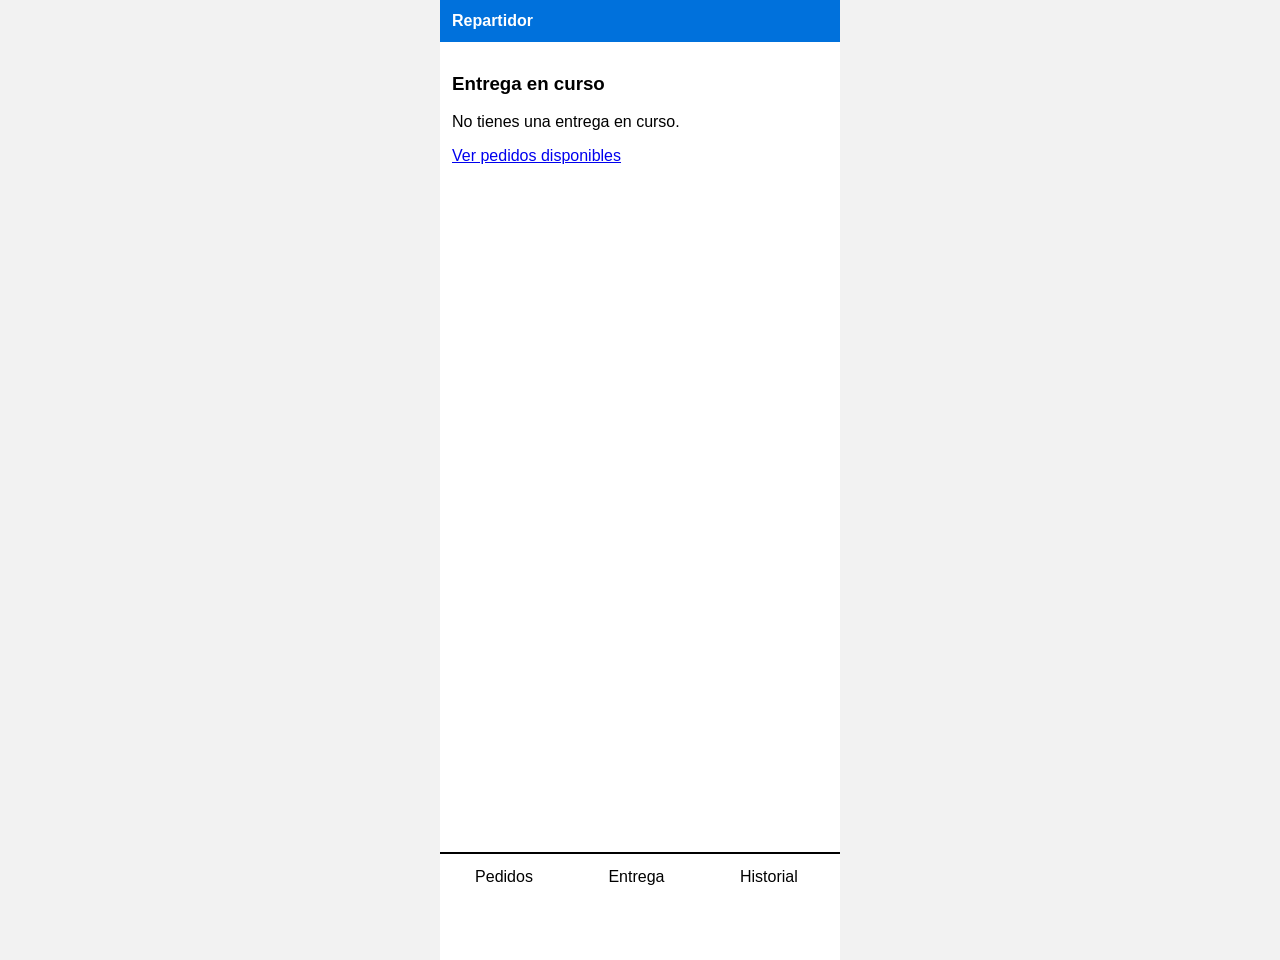
<file: pages/repartidor/entrega.html>
<!DOCTYPE html>
<html lang="es">
<head>
  <meta charset="UTF-8">
  <meta name="viewport" content="width=device-width, initial-scale=1">
  <title>Entrega - Repartidor</title>
  <link rel="stylesheet" href="../../css/estilos.css">
</head>
<body>
  <div class="celular">
    <div class="barra">Repartidor</div>
    <div class="contenido">
      <h3>Entrega en curso</h3>
      <div id="entrega"></div>
    </div>
    <div class="menu-celular">
      <a href="pedidos.html">Pedidos</a>
      <a href="entrega.html">Entrega</a>
      <a href="historial.html">Historial</a>
    </div>
  </div>
  <script src="../../js/datos.js"></script>
  <script src="../../js/rep-entrega.js"></script>
</body>
</html>
</file>
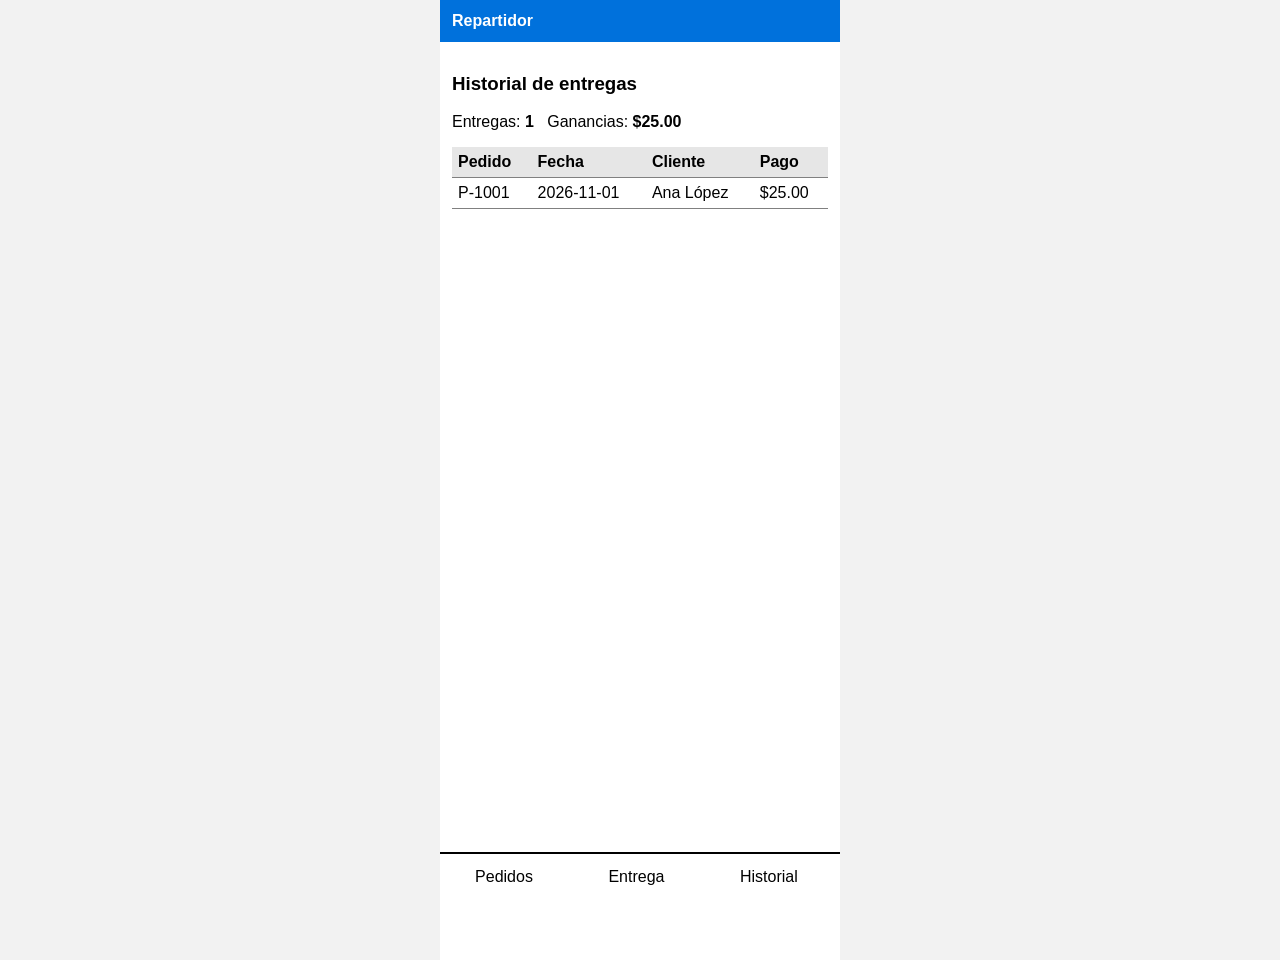
<file: pages/repartidor/historial.html>
<!DOCTYPE html>
<html lang="es">
<head>
  <meta charset="UTF-8">
  <meta name="viewport" content="width=device-width, initial-scale=1">
  <title>Historial - Repartidor</title>
  <link rel="stylesheet" href="../../css/estilos.css">
</head>
<body>
  <div class="celular">
    <div class="barra">Repartidor</div>
    <div class="contenido">
      <h3>Historial de entregas</h3>
      <p>Entregas: <b id="cuantas"></b> &nbsp; Ganancias: <b id="ganancias"></b></p>
      <table>
        <tr><th>Pedido</th><th>Fecha</th><th>Cliente</th><th>Pago</th></tr>
        <tbody id="tabla"></tbody>
      </table>
    </div>
    <div class="menu-celular">
      <a href="pedidos.html">Pedidos</a>
      <a href="entrega.html">Entrega</a>
      <a href="historial.html">Historial</a>
    </div>
  </div>
  <script src="../../js/datos.js"></script>
  <script src="../../js/rep-historial.js"></script>
</body>
</html>
</file>
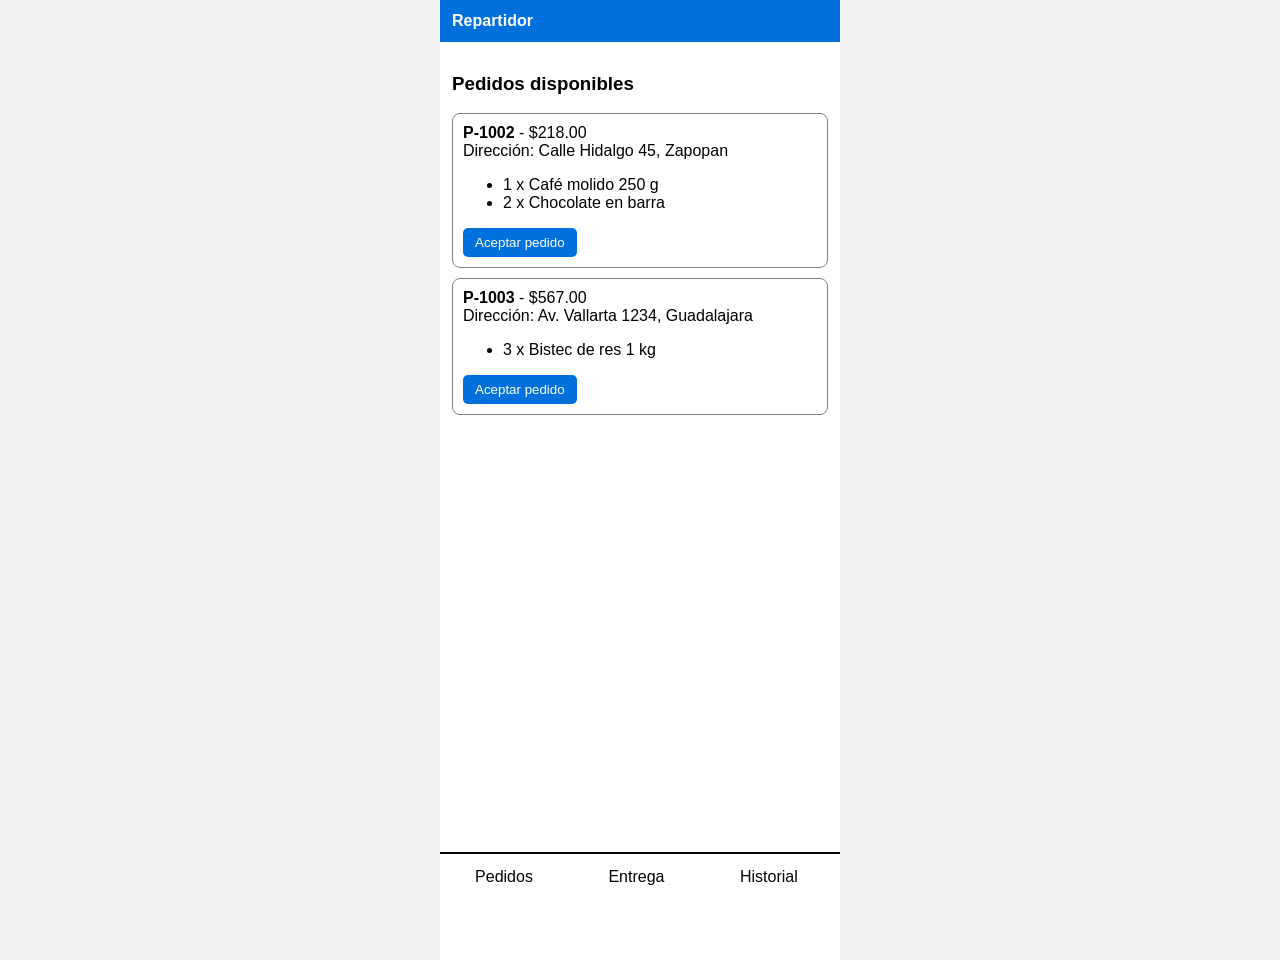
<file: pages/repartidor/pedidos.html>
<!DOCTYPE html>
<html lang="es">
<head>
  <meta charset="UTF-8">
  <meta name="viewport" content="width=device-width, initial-scale=1">
  <title>Pedidos - Repartidor</title>
  <link rel="stylesheet" href="../../css/estilos.css">
</head>
<body>
  <div class="celular">
    <div class="barra">Repartidor</div>
    <div class="contenido">
      <h3>Pedidos disponibles</h3>
      <div id="lista"></div>
    </div>
    <div class="menu-celular">
      <a href="pedidos.html">Pedidos</a>
      <a href="entrega.html">Entrega</a>
      <a href="historial.html">Historial</a>
    </div>
  </div>
  <script src="../../js/datos.js"></script>
  <script src="../../js/rep-pedidos.js"></script>
</body>
</html>
</file>
<file: css/estilos.css>
/* Estilos basicos de la pagina */
body {
  font-family: Arial, sans-serif;
  background-color: #f2f2f2;
  margin: 0;
}

/* Barra de arriba */
.encabezado {
  display: flex;
  align-items: center;
  gap: 15px;
  background-color: white;
  border: 2px solid black;
  border-radius: 10px;
  margin: 10px;
  padding: 8px 15px;
}
.encabezado img { height: 40px; }
.encabezado input { flex: 1; }

/* Columna izquierda y contenido */
.contenedor { display: flex; gap: 10px; margin: 10px; }
.lateral { width: 220px; }
.caja {
  background-color: white;
  border: 2px solid black;
  border-radius: 10px;
  padding: 10px;
  margin-bottom: 10px;
}
.principal {
  flex: 1;
  background-color: white;
  border: 2px solid black;
  border-radius: 10px;
  padding: 12px;
}

.menu a {
  display: inline-block;
  width: 30%;
  vertical-align: top;
  border: 1px solid black;
  text-align: center;
  font-size: 12px;
  padding: 6px 0;
  margin-bottom: 4px;
  color: black;
  text-decoration: none;
}

/* Formularios */
input, select { padding: 5px; margin: 3px 0; }
.lateral input { width: 95%; }
button { background-color: #0071dc; color: white; border: none; padding: 7px 12px; border-radius: 5px; cursor: pointer; }
button.rojo { background-color: #c62828; }
.error { color: red; }
.mensaje { background-color: #d9f7d9; padding: 10px; border: 1px solid green; }

/* Productos */
.producto { display: inline-block; width: 170px; border: 1px solid gray; padding: 8px; margin: 6px; text-align: center; vertical-align: top; }
.producto img { width: 100%; }
.precio { font-size: 18px; font-weight: bold; }
.fila-carrito { border-bottom: 1px solid gray; padding: 8px 0; }
.fila-carrito > * { vertical-align: middle; }

/* Tablas */
table { width: 100%; border-collapse: collapse; margin-top: 10px; }
th, td { border-bottom: 1px solid gray; padding: 6px; text-align: left; }
th { background-color: #e6e6e6; }
.bajo { color: red; font-weight: bold; }

/* Pestanas del admin */
.pestanas a { display: inline-block; border: 2px solid black; padding: 6px 12px; color: black; text-decoration: none; margin-right: 4px; }
.pestanas a.activa { background-color: #ffc220; font-weight: bold; }
.metrica { border: 2px solid black; border-radius: 8px; padding: 8px; margin-bottom: 10px; }
.metrica b { display: block; font-size: 22px; }

/* Version celular del repartidor */
.celular { max-width: 400px; margin: 0 auto; background-color: white; min-height: 100vh; padding-bottom: 60px; }
.celular .barra { background-color: #0071dc; color: white; padding: 12px; font-weight: bold; }
.celular .contenido { padding: 12px; }
.celular .tarjeta { border: 1px solid gray; border-radius: 8px; padding: 10px; margin-bottom: 10px; }
.menu-celular { position: fixed; bottom: 0; width: 100%; max-width: 400px; background-color: white; border-top: 2px solid black; }
.menu-celular a { display: inline-block; width: 32%; text-align: center; padding: 14px 0; color: black; text-decoration: none; }
</file>
